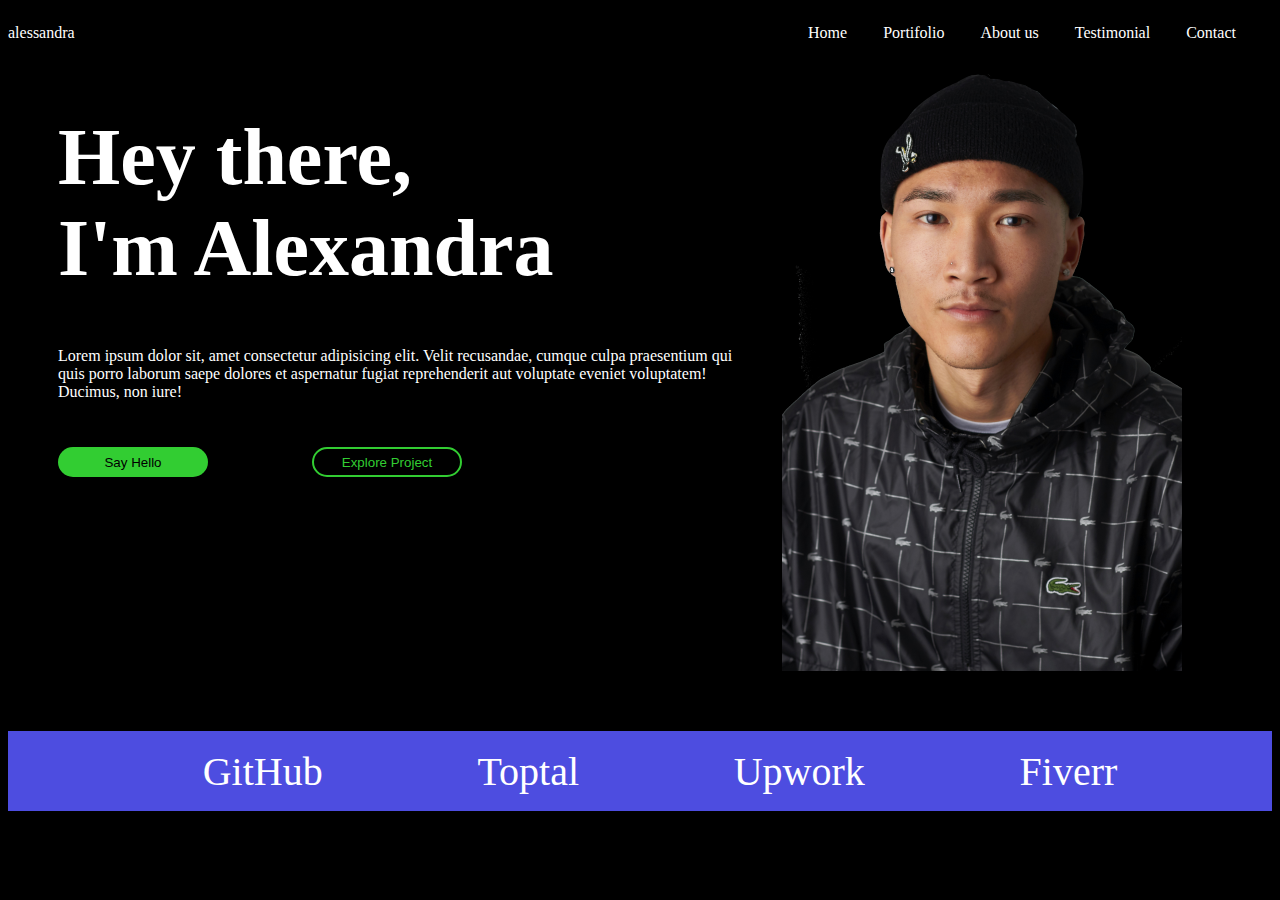
<file: site_teste/index.html>
<!DOCTYPE html>
<html lang="en">
<head>
    <meta charset="UTF-8">
    <meta name="viewport" content="width=device-width, initial-scale=1.0">
    <title>Document</title>
    <link rel="stylesheet" href="estilo.css">
</head>
<body>
    <section>
        <header>
            <div class="logo">
                <p>alessandra</p>
            </div>
            <nav>
                <ul>
                    <li><a href="#">Home</a></li>
                    <li><a href="#">Portifolio</a></li>
                    <li><a href="#">About us</a></li>
                    <li><a href="#">Testimonial</a></li>
                    <li><a href="#">Contact</a></li>
                </ul>
            </nav>
        </header>

        <div class="meio">
            <div class="conteudo">
                <h1>Hey there, <br>I'm Alexandra</h1>
                <p>Lorem ipsum dolor sit, amet consectetur adipisicing elit. Velit recusandae,
                   cumque culpa praesentium qui quis porro laborum saepe dolores et aspernatur
                   fugiat reprehenderit aut voluptate eveniet voluptatem! Ducimus, non iure!</p>
                <div class="botoes">
                    <button class="botao1">Say Hello</button>
                    <button class="botao2">Explore Project</button>
                </div>
            </div>
            <div class="foto">
                <figure>
                    <img src="Layer 0 1.png" alt="">
                </figure>
            </div>
        </div>
    </section>

       <footer>
            <ul>
                <li>GitHub</li>
                <li>Toptal</li>
                <li>Upwork</li>
                <li>Fiverr</li>
            </ul>
       </footer>

    
</body>
</html>
</file>
<file: site_teste/estilo.css>
body {
    background-color: black;
    color: white;
}

.botao1 {
    background-color: limegreen;
    border-radius: 20px;
    border: 0px;
    color: black;
}

.botao2 {
    background-color: rgba(0, 0, 0, 0);
    border-radius: 20px;
    border-style: solid;
    border-color: limegreen;
    color: limegreen;
    margin-right: 280px;
}

button {
    width: 150px;
    height: 30px;
    margin-top: 30px;
}

header nav ul{
    display: flex;
    flex-direction: row;
    justify-content: space-evenly;
    width: 500px;
    text-decoration: none;
}

ul li a{
    text-decoration: none;
    color: white;
}
ul {
    list-style: none;
}

header {
    display: flex;
    flex-direction: row;
    justify-content: space-between;
}

.meio {
    display: flex;
    justify-content: space-between;
    margin-left: 50px;
    margin-right: 50px;

}

.conteudo h1 {
    font-size: 80px;
}

footer ul {
    display: flex;
    justify-content: space-evenly;
    align-items: center;
    background-color: rgb(77, 77, 224);
    height: 80px;
    font-size: 40px;
}

.botoes {
    display: flex;
    justify-content: space-between;
}
</file>
